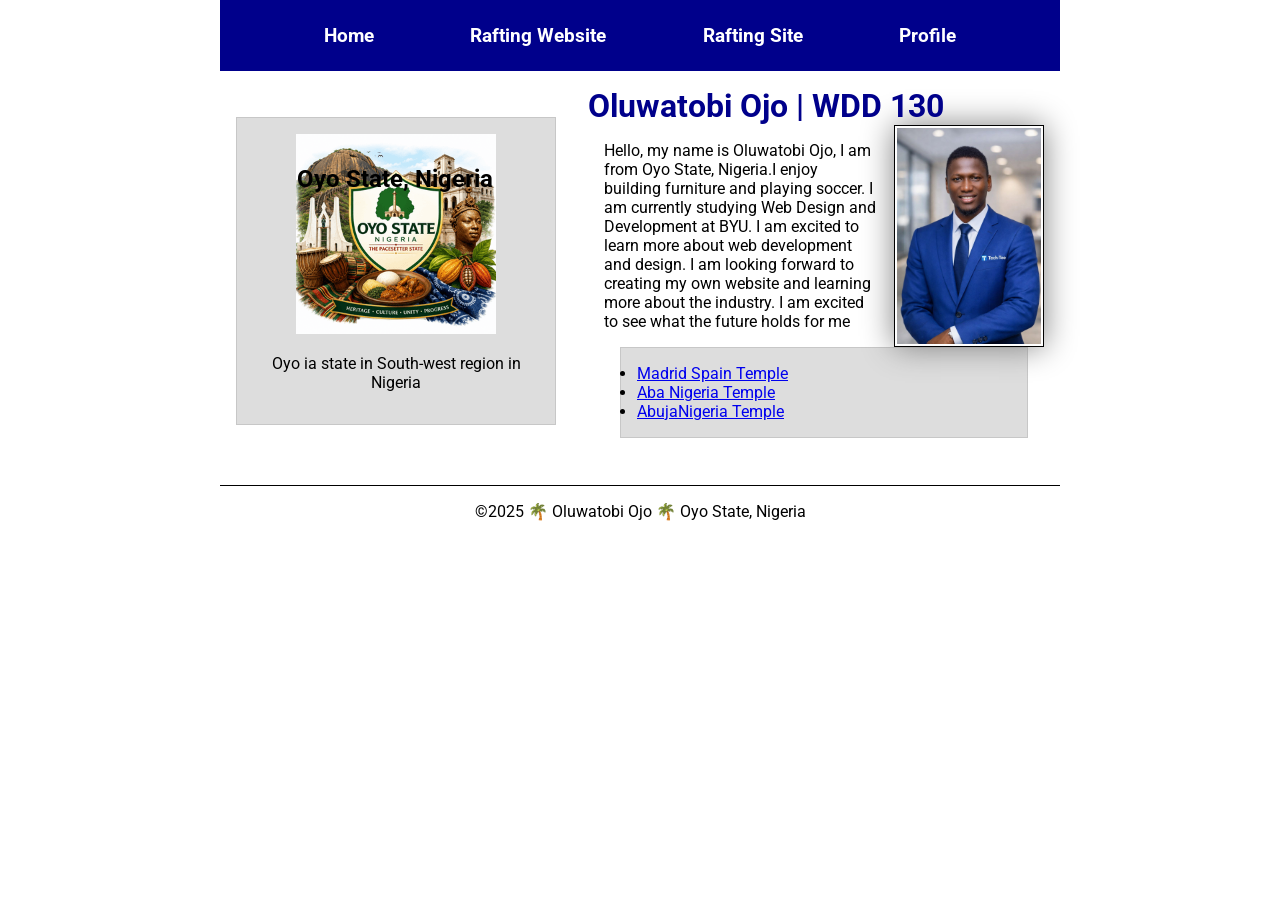
<file: index.html>
<!--26th May 2026-->
<!DOCTYPE html>
<html lang="en">

<head>
    <meta charset="UTF-8">
    <meta name="viewport" content="width=device-width, initial-scale=1.0">
    <title>Oluwatobi Ojo | WDD 130</title>
    <meta name="description"
      content="My personal website and assignment for WDD130 my name is Oluwatobi Ojo">
    <meta name="author" content="Oluwatobi Ojo">
    <link rel="stylesheet" href="styles/styles.css">
    <link rel="preconnect" href="https://fonts.googleapis.com">
    <link rel="preconnect" href="https://fonts.gstatic.com" crossorigin>
    <link
      href="https://fonts.googleapis.com/css2?family=Roboto:ital,wght@0,100..900;1,100..900&display=swap"
      rel="stylesheet">
</head>

<body>
    <header>
        <nav>
            <a href="#">Home</a>
            <a href="wwr/">Rafting Website</a>
            <a href="">Rafting Site</a>
            <a href="https://www.linkedin.com/in/ojo-oluwatobi-62264b321/">Profile</a>
        </nav>
    </header>
    <div class="grid">
        <main>
            <h1>Oluwatobi Ojo | WDD 130</h1>
            <img src="images/profile.jpg" alt="Hello, my name is Oluwatobi Ojo">
            <p>Hello, my name is Oluwatobi Ojo, I am from Oyo State, Nigeria.I enjoy building
                furniture
                and playing soccer. I am currently studying Web Design and Development at BYU. I am
                excited
                to learn more about web development and design. I am looking forward to creating my
                own
                website and learning more about the industry. I am excited to see what the future
                holds
                for me
            </p>
            <ul class="box indent">
                <li><a href="https://churchofjesuschristtemples.org/madrid-spain-temple/"
                      target="_blank">Madrid
                        Spain Temple</a></li>
                <li><a href="https://churchofjesuschristtemples.org/aba-nigeria-temple/"
                      target="_blank">Aba
                        Nigeria Temple</a></li>
                <li><a href="https://churchofjesuschristtemples.org/abuja-nigeria-temple/"
                      target="_blank">AbujaNigeria Temple</a></li>
            </ul>
        </main>
        <aside class="box">
            <h2>Oyo State, Nigeria</h2>
            <img src="images/oyo.png" alt="Oyo State landscape">
            <p>Oyo ia state in South-west region in Nigeria</p>
        </aside>
    </div>
    <footer>
        <p>&copy;2025 🌴 Oluwatobi Ojo 🌴 Oyo State, Nigeria</p>
    </footer>
</body>

</html>
</file>
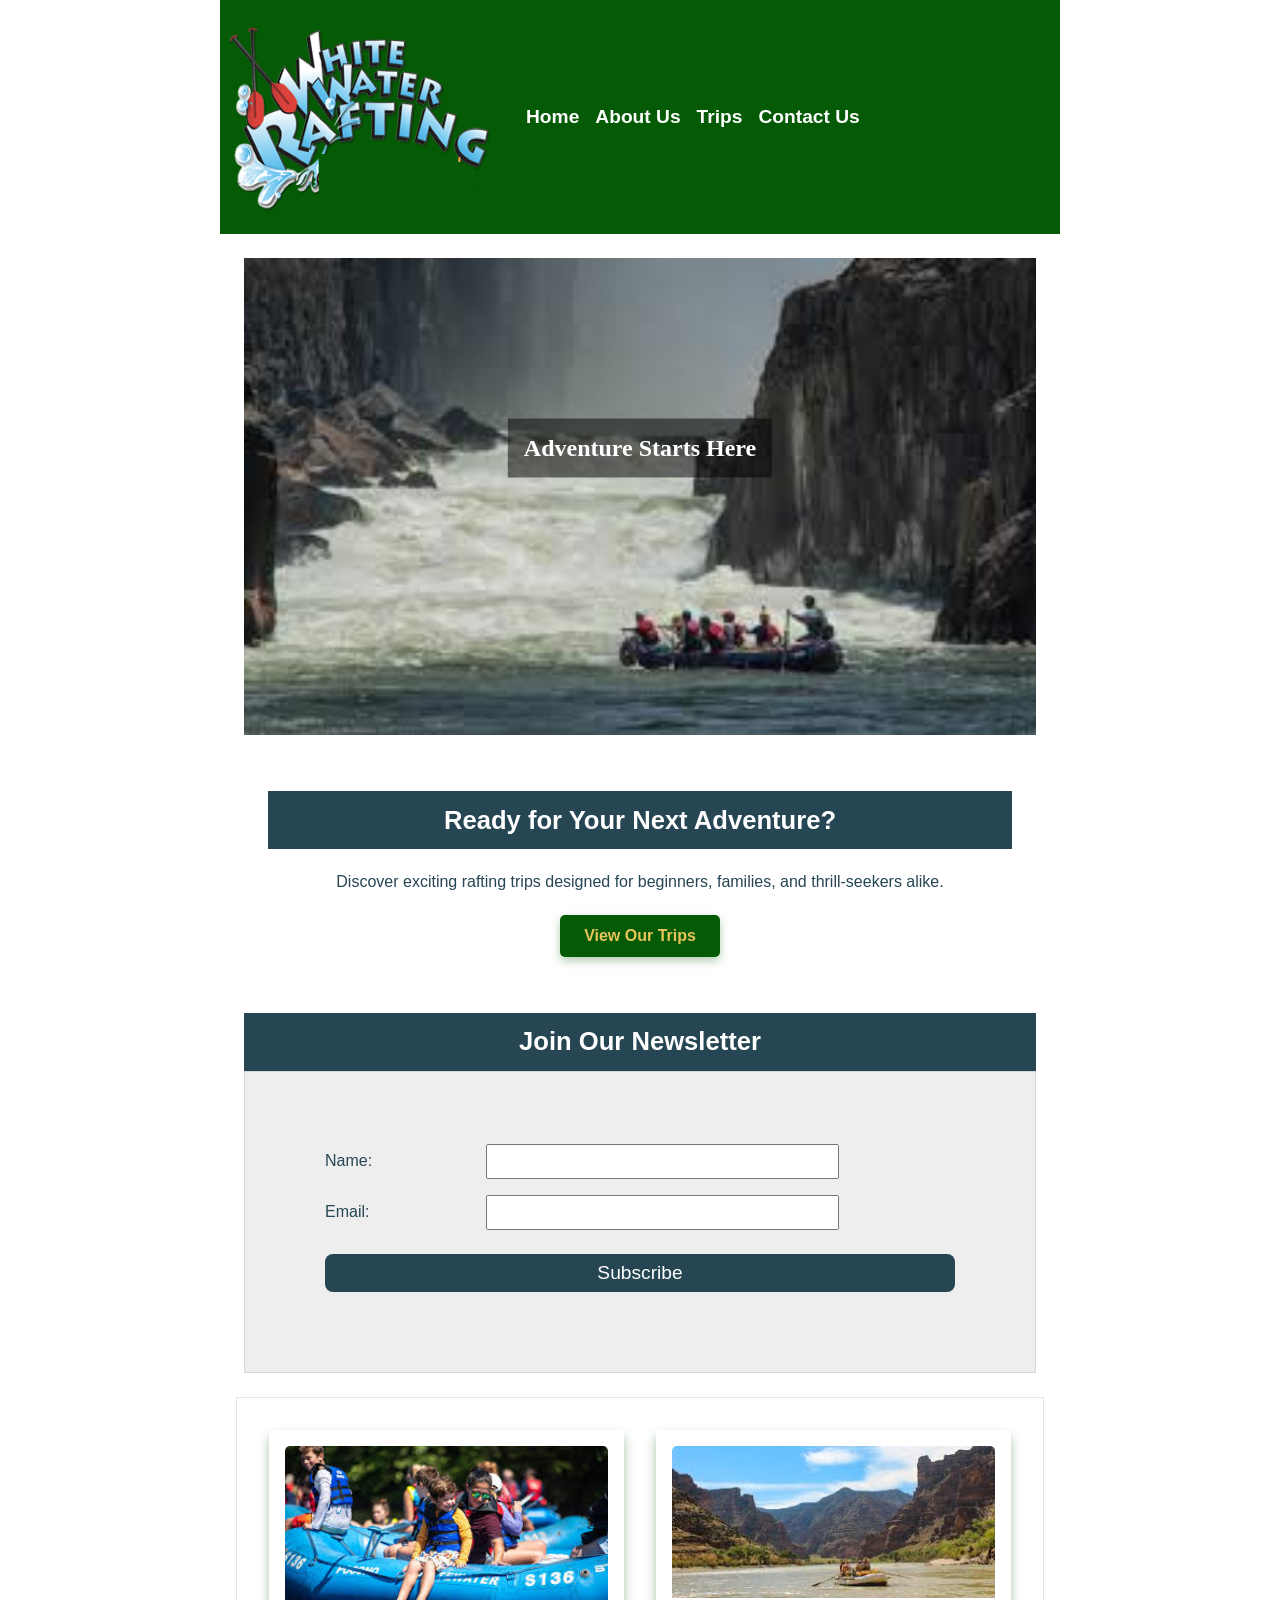
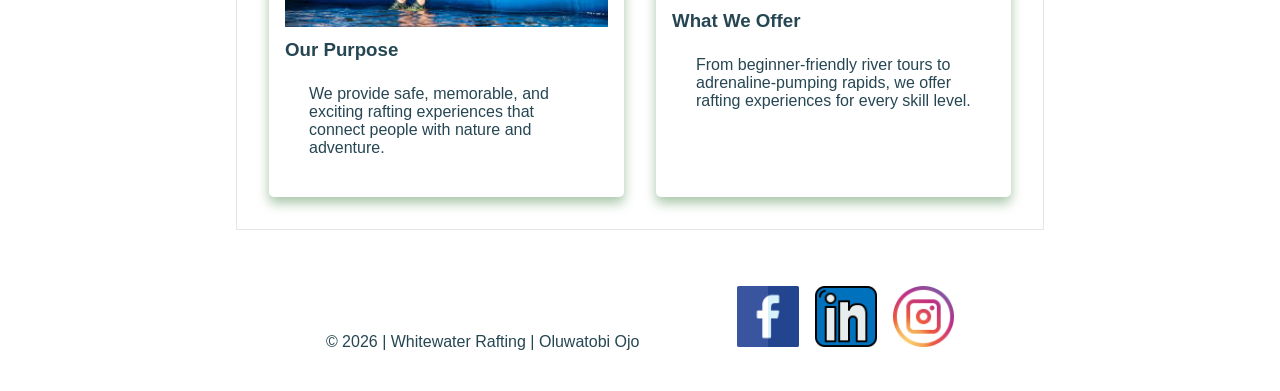
<file: wwr/index.html>
<!DOCTYPE html>
<html lang="en">

<head>
    <meta charset="UTF-8">
    <meta name="viewport" content="width=device-width, initial-scale=1.0">
    <title>>About Us | Whitewater Rafting Company</title>
    <meta name="description"
      content="Experience thrilling whitewater rafting adventures with expert guides and scenic river tours.">
    <meta name="author" content="Oluwatobi Ojo">
    <link rel="stylesheet" href="styles/rafting.css">
</head>

<body>
    <header>
        <img src="images/logo1.png" alt="Logo image">
        <nav>
            <ul>
                <li><a href="index.html">Home</a></li>
                <li><a href="about.html">About Us</a></li>
                <li><a href="trips.html">Trips</a></li>
                <li><a href="contact.html">Contact Us</a></li>
            </ul>
        </nav>
    </header>
    <main>

        <!-- Hero Section -->
        <section class="hero-home">
            <img src="images/home-hero.jpg" alt="White Water Rafting Adventure">
            <h1>Adventure Starts Here</h1>
        </section>

        <!-- Call to Action -->
        <section class="cta">
            <h2>Ready for Your Next Adventure?</h2>
            <p> Discover exciting rafting trips designed for beginners, families, and thrill-seekers
                alike. </p>
            <a href="trips.html" class="button">View Our Trips</a>
        </section>

        <!-- Newsletter Form -->
        <section class="newsletter">
            <h2>Join Our Newsletter</h2>
            <form class="home-form" action="submit">
                <div class="form-item1 column2">
                    <label for="name">Name:</label>
                    <input type="text" id="name" name="name" required>
                </div>
                <div class="form-item1 column2">
                    <label for="email">Email:</label>
                    <input type="email" id="email" name="email" required>
                </div>

                <button class="button1" type="submit">Subscribe</button>
            </form>
        </section>

        <!-- Grid Content Section -->
        <section class="grid-content">
            <div class="grid-item">
                <img src="images/family1.jpg" alt="Family rafting adventure">
                <h3>Our Purpose</h3>
                <p> We provide safe, memorable, and exciting rafting experiences that connect people
                    with nature and adventure. </p>
            </div>
            <div class="grid-item">
                <img src="images/river.jpg" alt="Rafting on scenic river">
                <h3>What We Offer</h3>
                <p> From beginner-friendly river tours to adrenaline-pumping rapids, we offer
                    rafting experiences for every skill level. </p>
            </div>
        </section>
    </main>
    <footer>
        <p>&copy; 2026 | Whitewater Rafting | Oluwatobi Ojo</p>
        <nav class="socialmedia">
            <a href="https://facebook.com">
                <img src="images/facebook.png" alt="Facebook Icon">
            </a>
            <a href="https://linkedin.com">
                <img src="images/linkedin.png" alt="linkedin Icon">
            </a>
            <a href="https://instagram.com">
                <img src="images/instagram.png" alt="instagram Icon">
            </a>
        </nav>
    </footer>
</body>

</html>
</file>
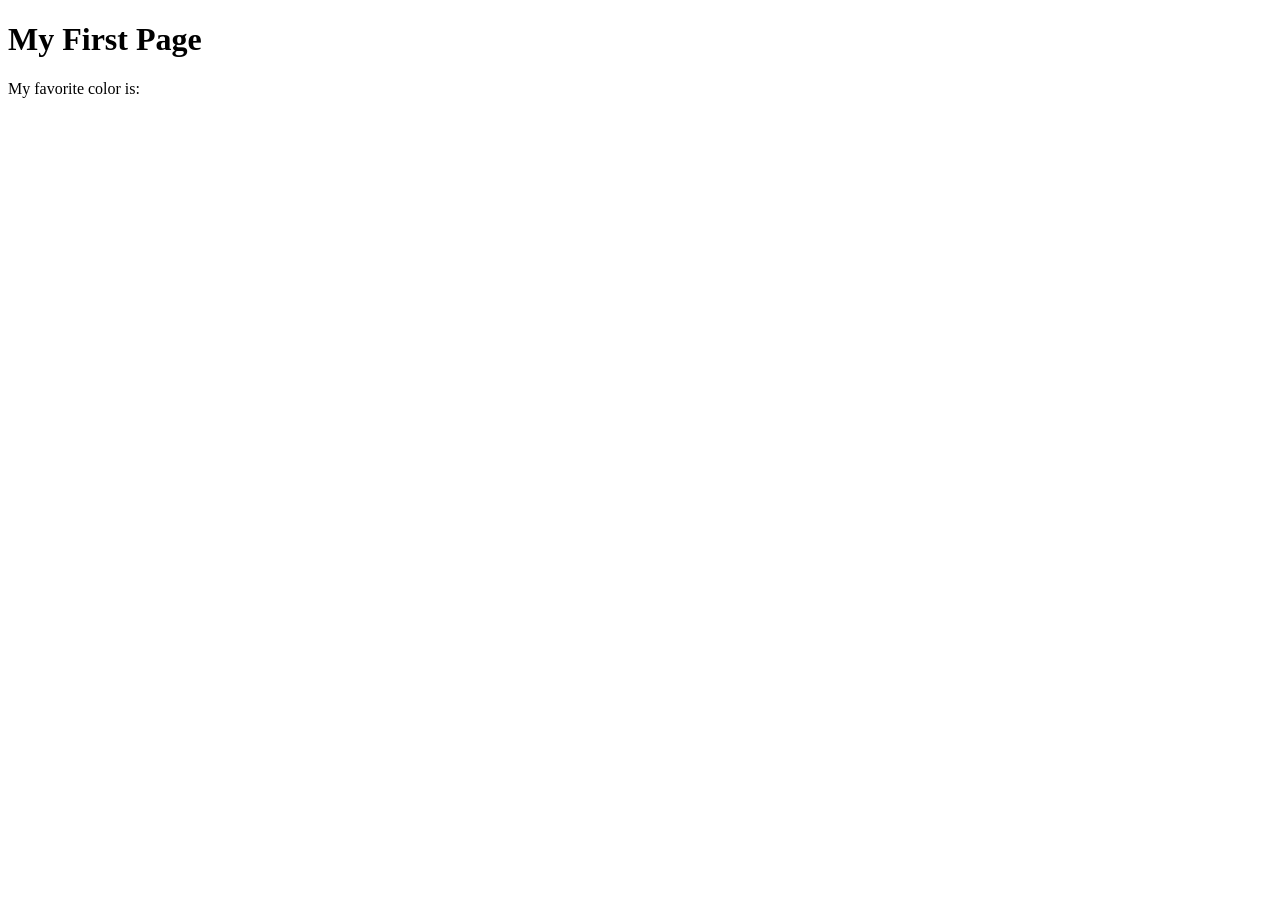
<file: week01/first-page.html>
<!DOCTYPE html>
<html lang="en">
<head>
    <meta charset="UTF-8">
    <meta name="viewport" content="width=device-width, initial-scale=1.0">
    <title>My First Page</title>
</head>
<body>
    <h1>My First Page</h1>
    <p>My favorite color is: </p>
</body>
</html>
</file>
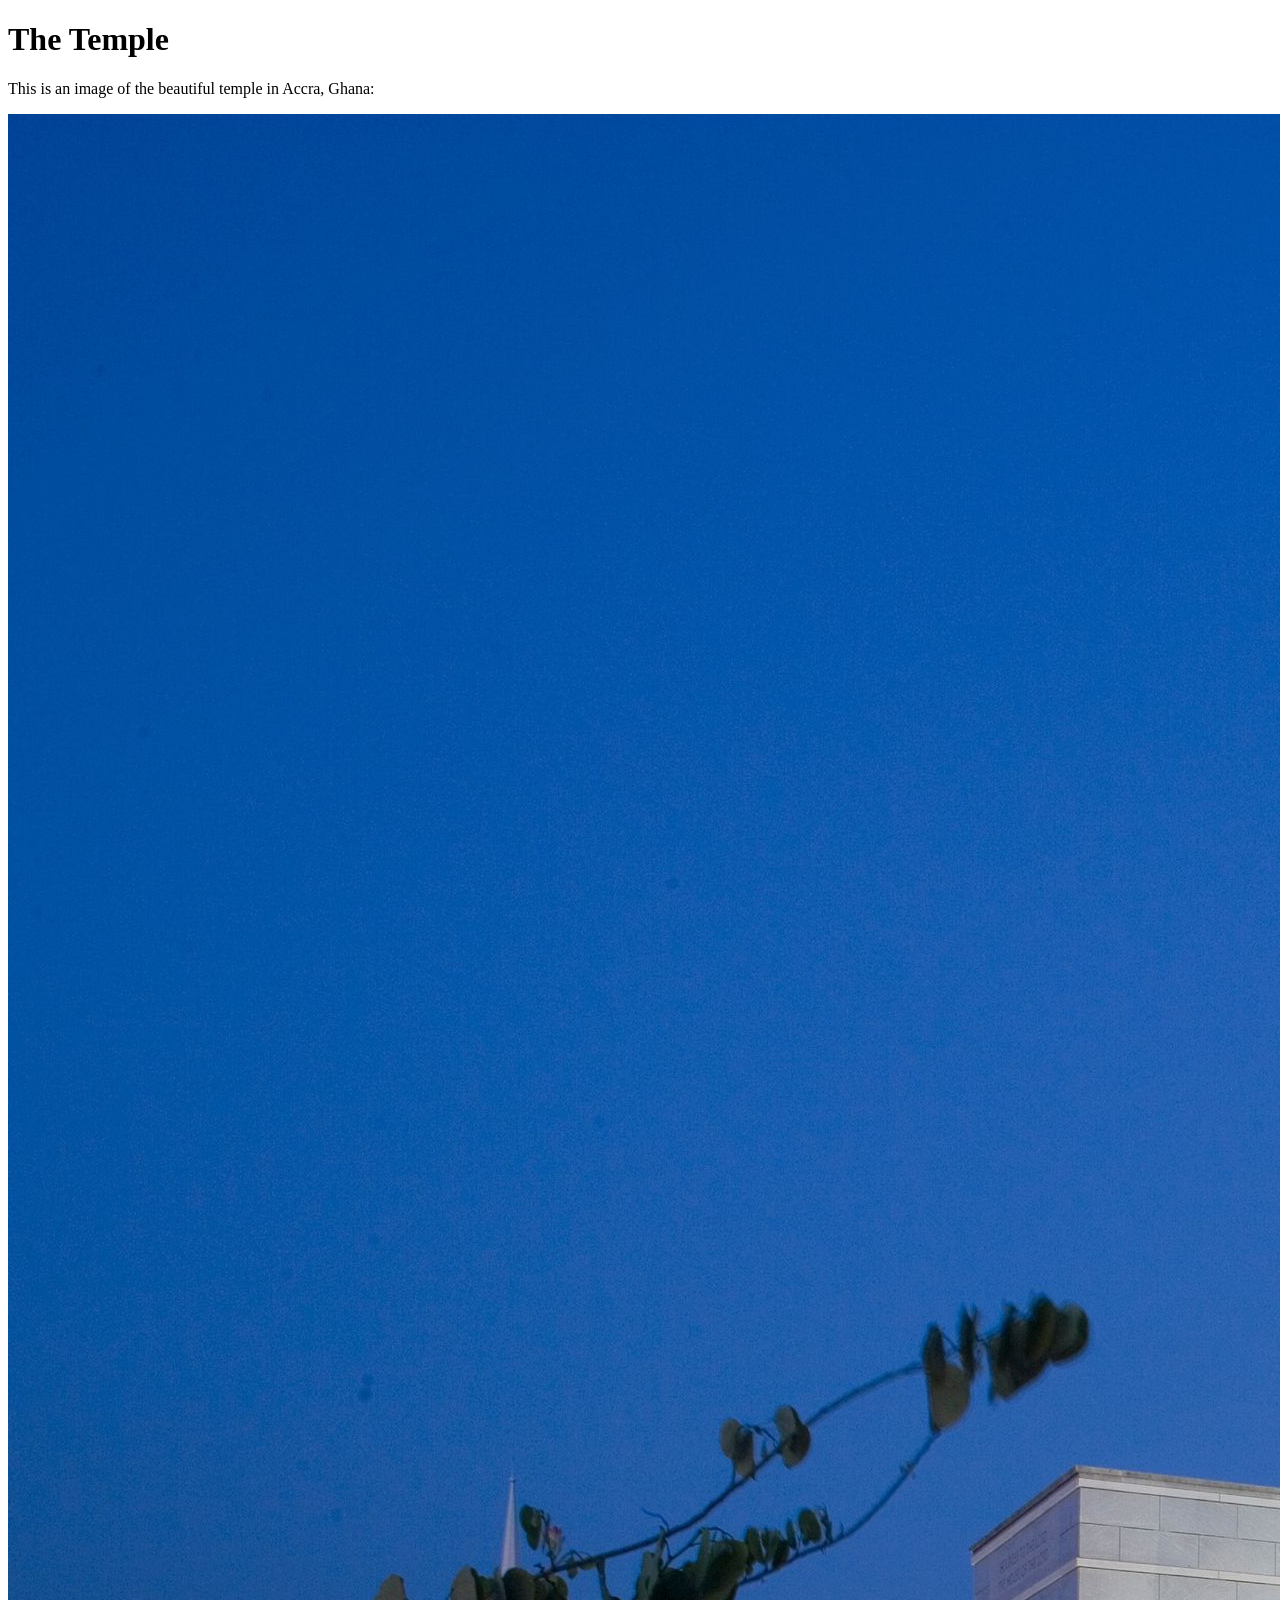
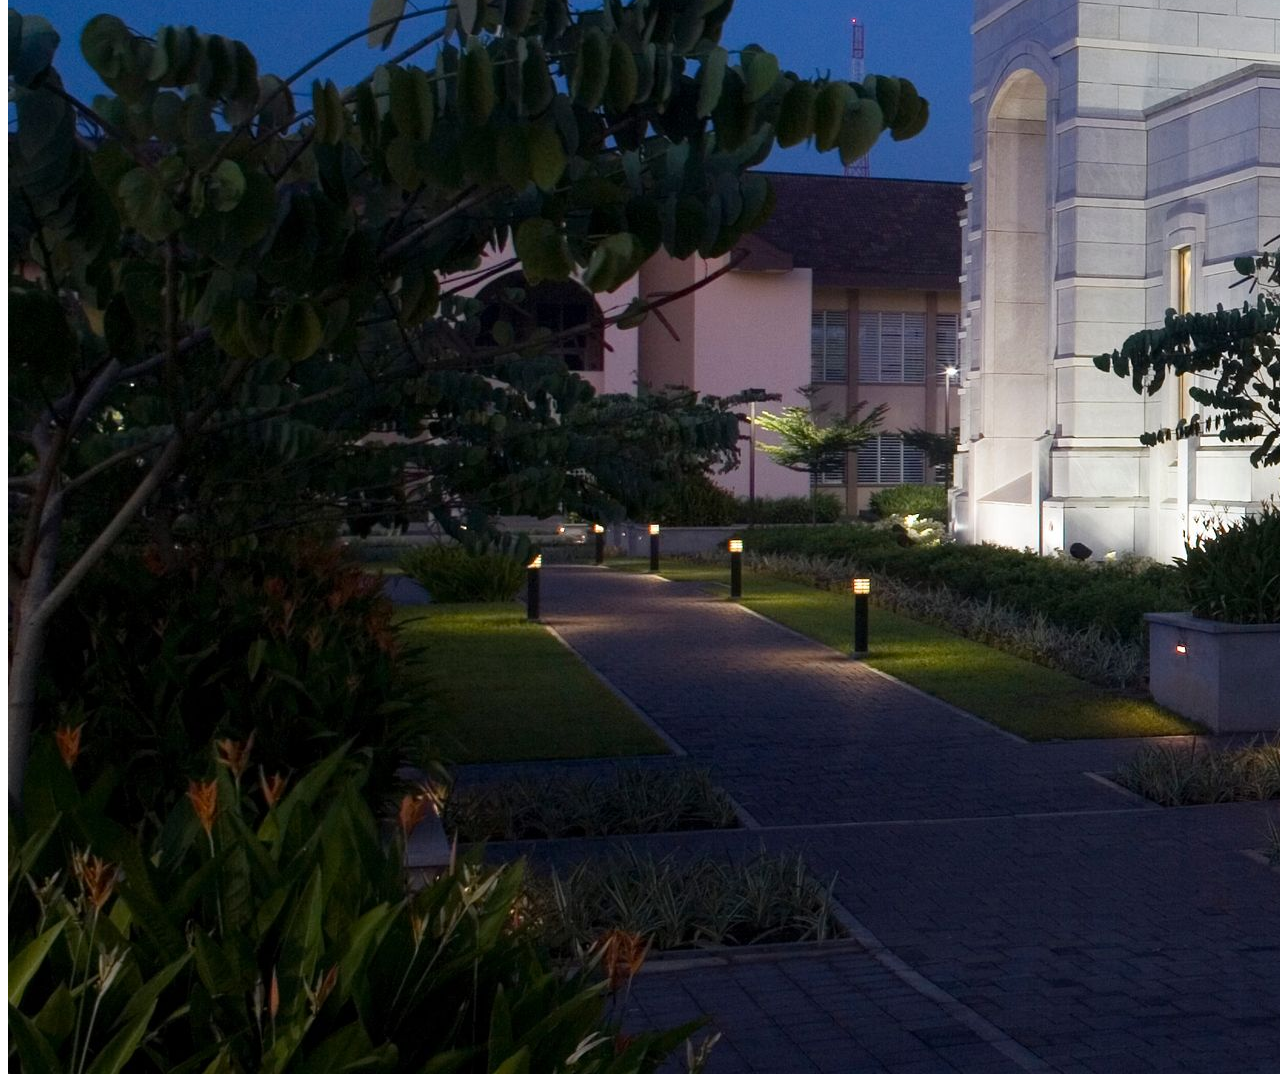
<file: week01/images.html>
<!DOCTYPE html>
<html lang="en">
<head>
    <meta charset="UTF-8">
    <meta name="viewport" content="width=device-width, initial-scale=1.0">
    <title>Temple Image</title>
</head>
<body>
    <h1>The Temple</h1>
    <p>This is an image of the beautiful temple in Accra, Ghana:</p>
    <img src="images/temple-large.jpeg" alt="The Accra Ghana Temple">
    
</body>
</html>
</file>
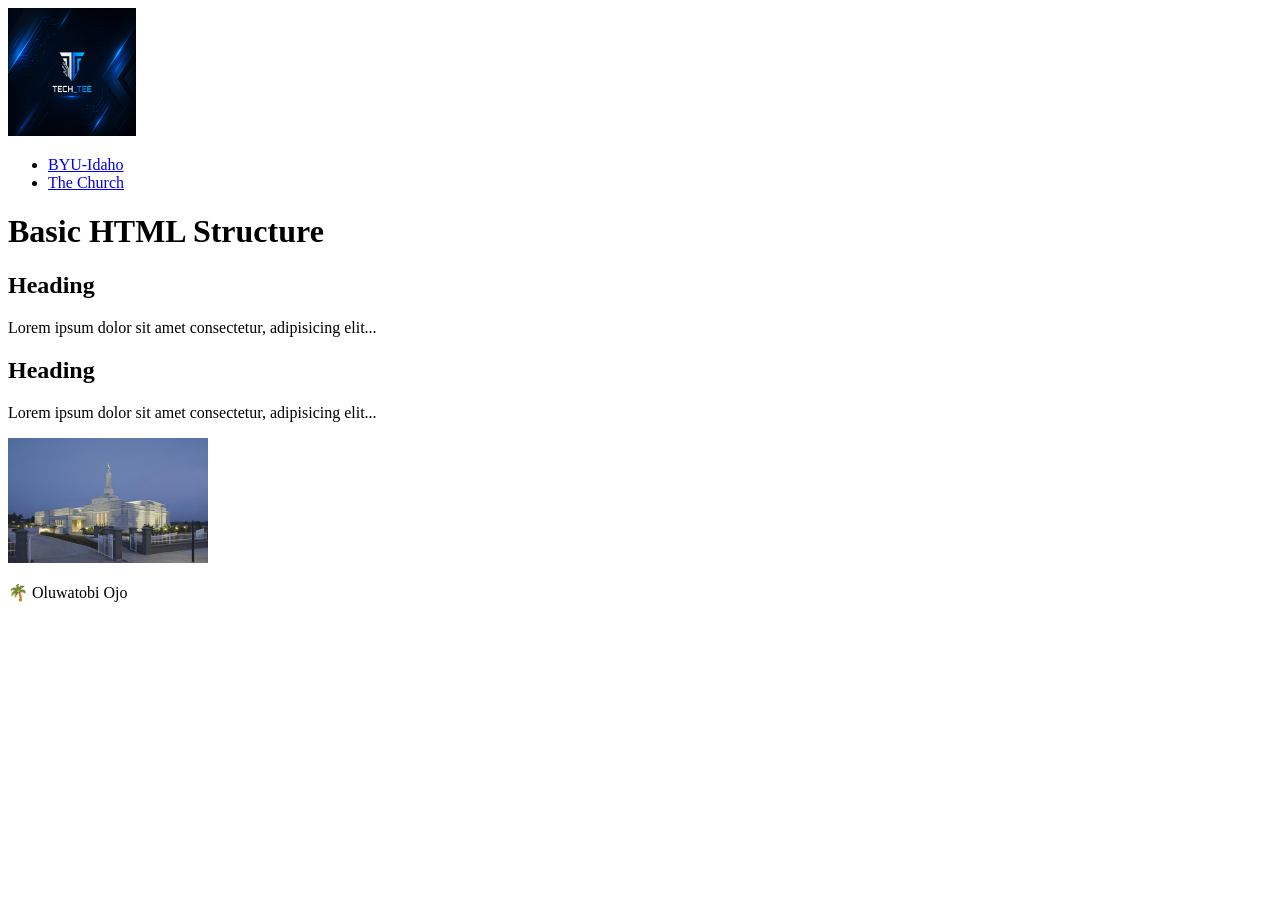
<file: week02/basic-layout.html>
<!DOCTYPE html>
<html lang="en">

<head>
    <meta charset="UTF-8">
    <meta name="viewport" content="width=device-width, initial-scale=1.0">
    <title>Basic HTML Structure</title>
    <meta name="description" content="A basic HTML structure example using semantic HTML elements">
    <meta name="description" content="Oluwatobi Ojo">
</head>

<body>
    <header>
        <img src="images/banner.png" alt="basic-logo" width="128" height="128">
        <nav>
            <ul>
                <li><a href="https://byui.edu">BYU-Idaho</a></li>
                <li><a href="https://churchofjesuschrist.org">The Church</a></li>
            </ul>
        </nav>
    </header>
    <main>
        <h1>Basic HTML Structure</h1>
        <section>
            <h2>Heading</h2>
            <p>Lorem ipsum dolor sit amet consectetur, adipisicing elit...</p>
        </section>
        <section>
            <h2>Heading</h2>
            <p>Lorem ipsum dolor sit amet consectetur, adipisicing elit...</p>
        </section>
        <aside>
            <img src="images/church.jpg" alt="" width="200">
        </aside>
    </main>
    <footer>
        <p>🌴 Oluwatobi Ojo</p>
    </footer>
</body>

</html>
</file>
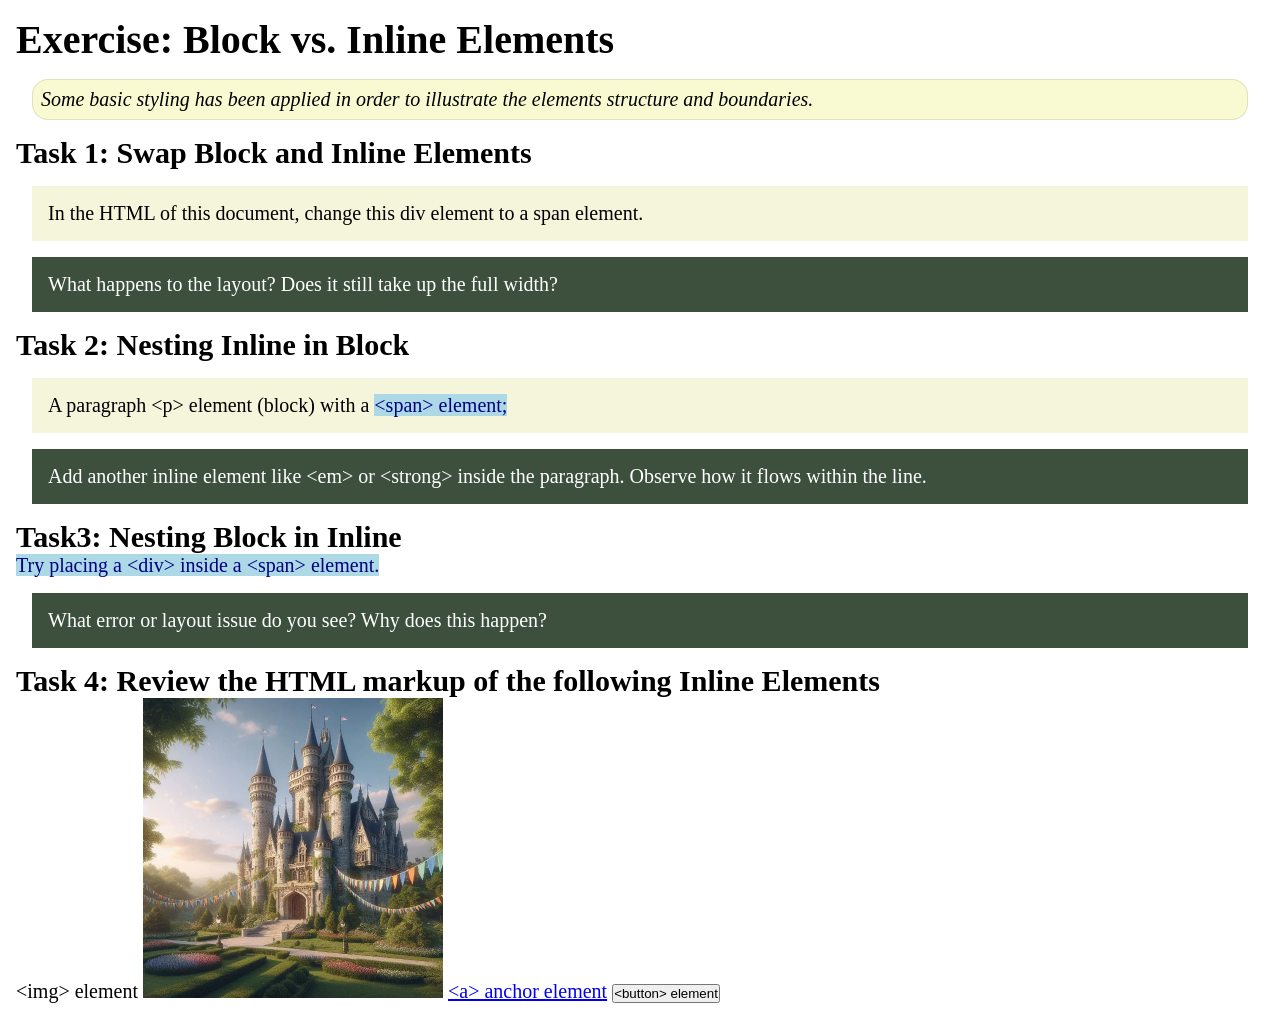
<file: week02/block-vs-inline.html>
<!DOCTYPE html>
<html lang="en">

<head>
    <meta charset="UTF-8">
    <meta name="viewport" content="width=device-width, initial-scale=1.0">
    <title>Exercise: Block vs. Inline Elements</title>
    <link rel="stylesheet" href="styles/block-vs-inline.css">
</head>

<body>
    <main>
        <h1>Exercise: Block vs. Inline Elements</h1>
        <p class="note">Some basic styling has been applied in order to illustrate the elements structure and
            boundaries.</p>

        <h2>Task 1: Swap Block and Inline Elements</h2>
        <div>In the HTML of this document, change this div element to a span element.</div>

        <p class="question">What happens to the layout? Does it still take up the full width?</p>

        <h2>Task 2: Nesting Inline in Block</h2>
        <p>A paragraph &lt;p&gt; element (block) with a <span>&lt;span&gt; element;</span></p>
        <p class="question">Add another inline element like &lt;em&gt; or &lt;strong&gt; inside the paragraph. Observe
            how it flows within the line.</p>

        <h2>Task3: Nesting Block in Inline</h2>
        <span>Try placing a &lt;div&gt; inside a &lt;span&gt; element.</span>
            <p class="question">What error or layout issue do you see? Why does this happen?</p>


            <h2>Task 4: Review the HTML markup of the following Inline Elements</h2>
        &lt;img&gt; element
        <img src="images/castle.webp" alt="placeholder image (images are inline)" width="300" height="300">
        <a href="https://churchofjesuschrist.org">&lt;a&gt; anchor element</a>
        <button type="button">&lt;button&gt; element</button>
    </main>
</body>

</html>
</file>
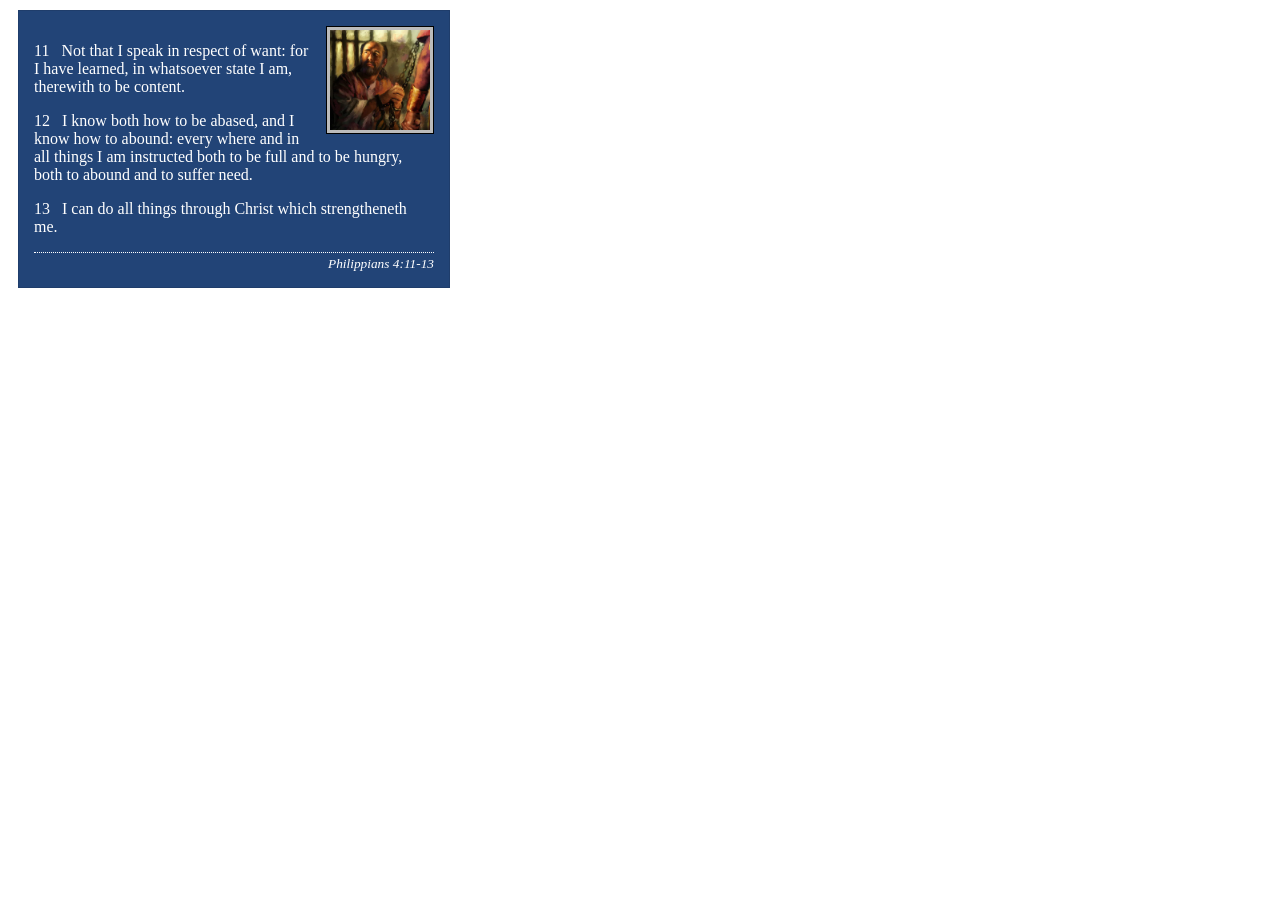
<file: week02/box-model-solution.html>
<!DOCTYPE html>
<html lang="en">
<head>
    <meta charset="UTF-8">
    <meta name="viewport" content="width=device-width, initial-scale=1.0">
    <title>Box Model Activity</title>
    <link rel="stylesheet" href="styles/box-model-solution.css">
</head>
<body>
    <main>
        <div class="callout">
            <img src="images/apostle-paul-imprisoned.webp" alt="Paul the Apostle - Imprisoned in Rome" width="200" height="200">
            <blockquote>
                <p>11 &nbsp; Not that I speak in respect of want: for I have learned, in whatsoever state I am, therewith to be content.</p>
                <p>12 &nbsp; I know both how to be abased, and I know how to abound: every where and in all things I am instructed both to be full and to be hungry, both to abound and to suffer need.</p>
                <p>13 &nbsp; I can do all things through Christ which strengtheneth me.</p>
            </blockquote>
            <cite>Philippians 4:11-13</cite>
        </div>
    </main>
</body>
</html>
</file>
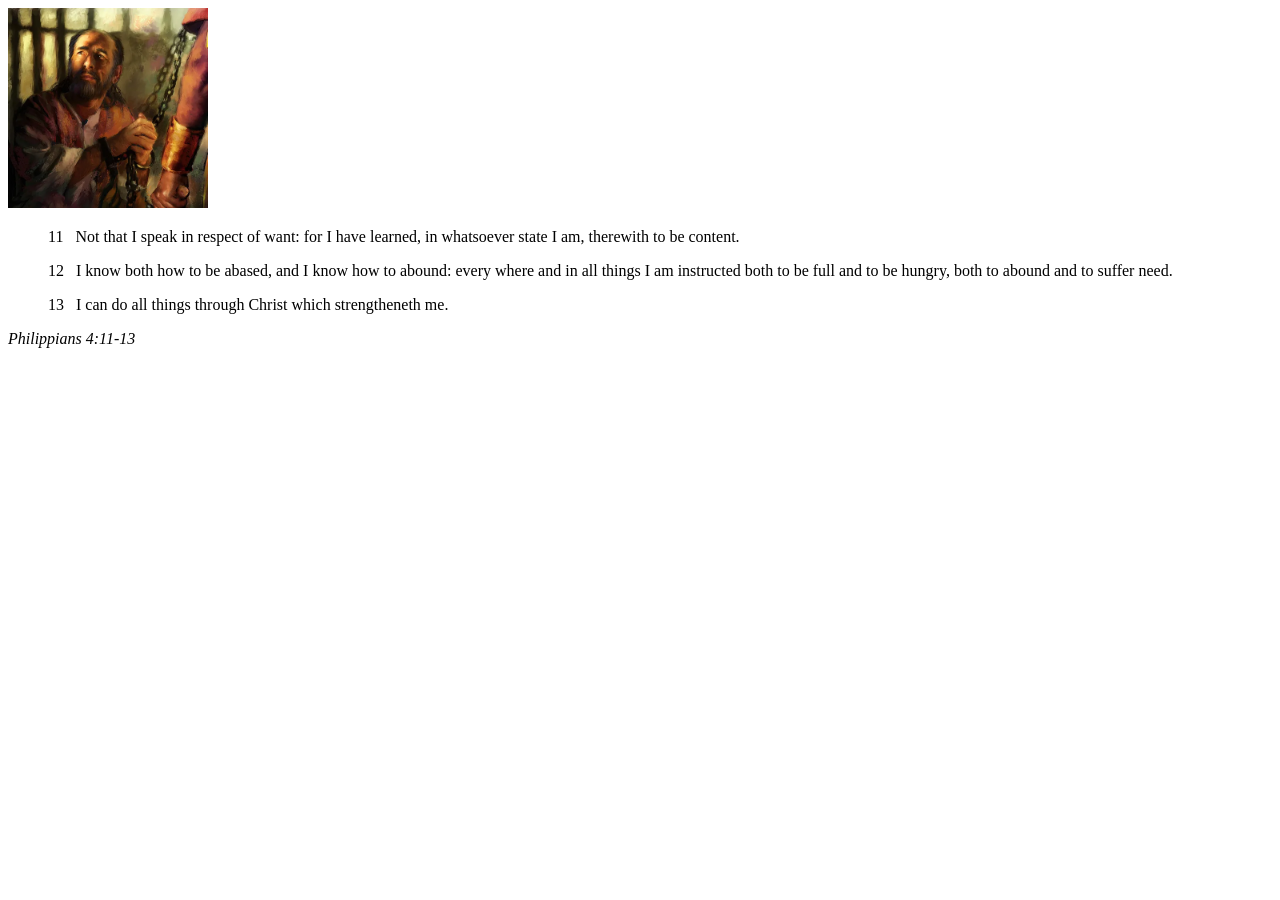
<file: week02/box-model.html>
<!DOCTYPE html>
<html lang="en">
<head>
    <meta charset="UTF-8">
    <meta name="viewport" content="width=device-width, initial-scale=1.0">
    <title>Box Model Activity</title>
</head>
<body>
    <main>
        <div class="callout">
            <img src="images/apostle-paul-imprisoned.webp" alt="Paul the Apostle - Imprisoned in Rome" width="200" height="200">
            <blockquote>
                <p>11 &nbsp; Not that I speak in respect of want: for I have learned, in whatsoever state I am, therewith to be content.</p>
                <p>12 &nbsp; I know both how to be abased, and I know how to abound: every where and in all things I am instructed both to be full and to be hungry, both to abound and to suffer need.</p>
                <p>13 &nbsp; I can do all things through Christ which strengtheneth me.</p>
            </blockquote>
            <cite>Philippians 4:11-13</cite>
        </div>
    </main>
</body>
</html>
</file>
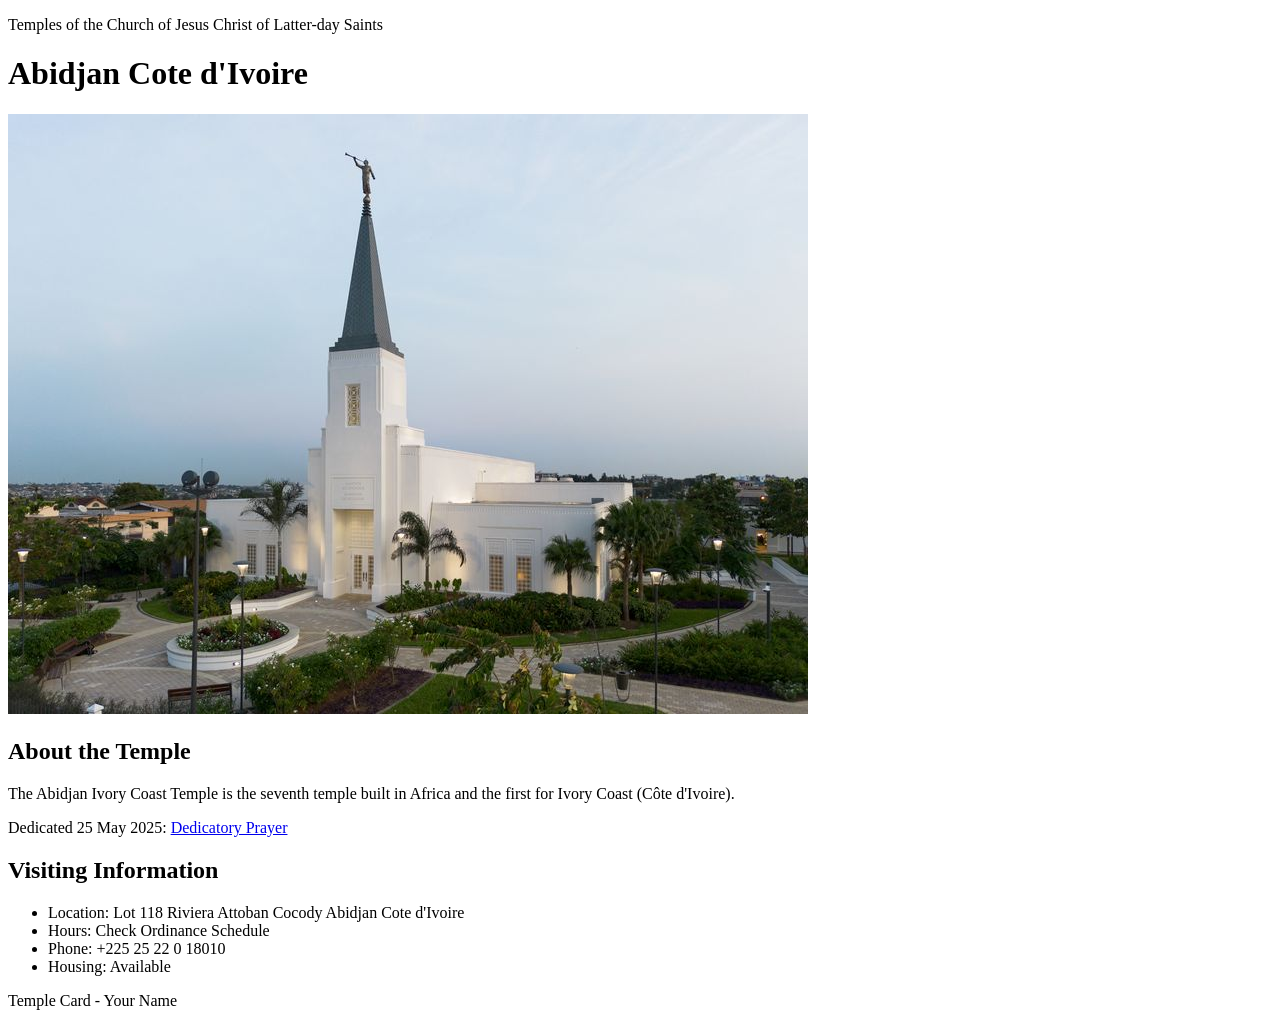
<file: week02/temple.html>
<!DOCTYPE html>
<html lang="en">

<head>
    <meta charset="UTF-8">
    <meta name="viewport" content="width=device-width, initial-scale=1.0">
    <title>Temple Card - Abidjan Cote d'Ivoire</title>
</head>

<body>
    <header>
        <p>Temples of the Church of Jesus Christ of Latter-day Saints</p>
    </header>
    <main>
        <h1>Abidjan Cote d'Ivoire</h1>
        <picture>
            <img src="images/abidjan-ivory-coast.jpeg" alt="Abidjan Cote d'Ivoire Temple">
        </picture>
        <section>
            <h2>About the Temple</h2>
            <p>The Abidjan Ivory Coast Temple is the seventh temple built in Africa and the first for Ivory Coast (Côte
                d'Ivoire).</p>
            <p>Dedicated 25 May 2025: <a
                    href="https://www.churchofjesuschrist.org/temples/dedicatory-prayer/abidjan-ivory-coast-temple/2025-05-25?lang=eng"
                    target="_blank" rel="noopener noreferrer">Dedicatory Prayer</a></p>
        </section>
        <section>
            <h2>Visiting Information</h2>
            <ul>
                <li>Location: Lot 118 Riviera Attoban Cocody Abidjan Cote d'Ivoire</li>
                <li>Hours: Check Ordinance Schedule</li>
                <li>Phone: +225 25 22 0 18010</li>
                <li>Housing: Available</li>
            </ul>
        </section>
    </main>
    <footer>
        <p>Temple Card - Your Name</p>
    </footer>
</body>

</html>
</file>
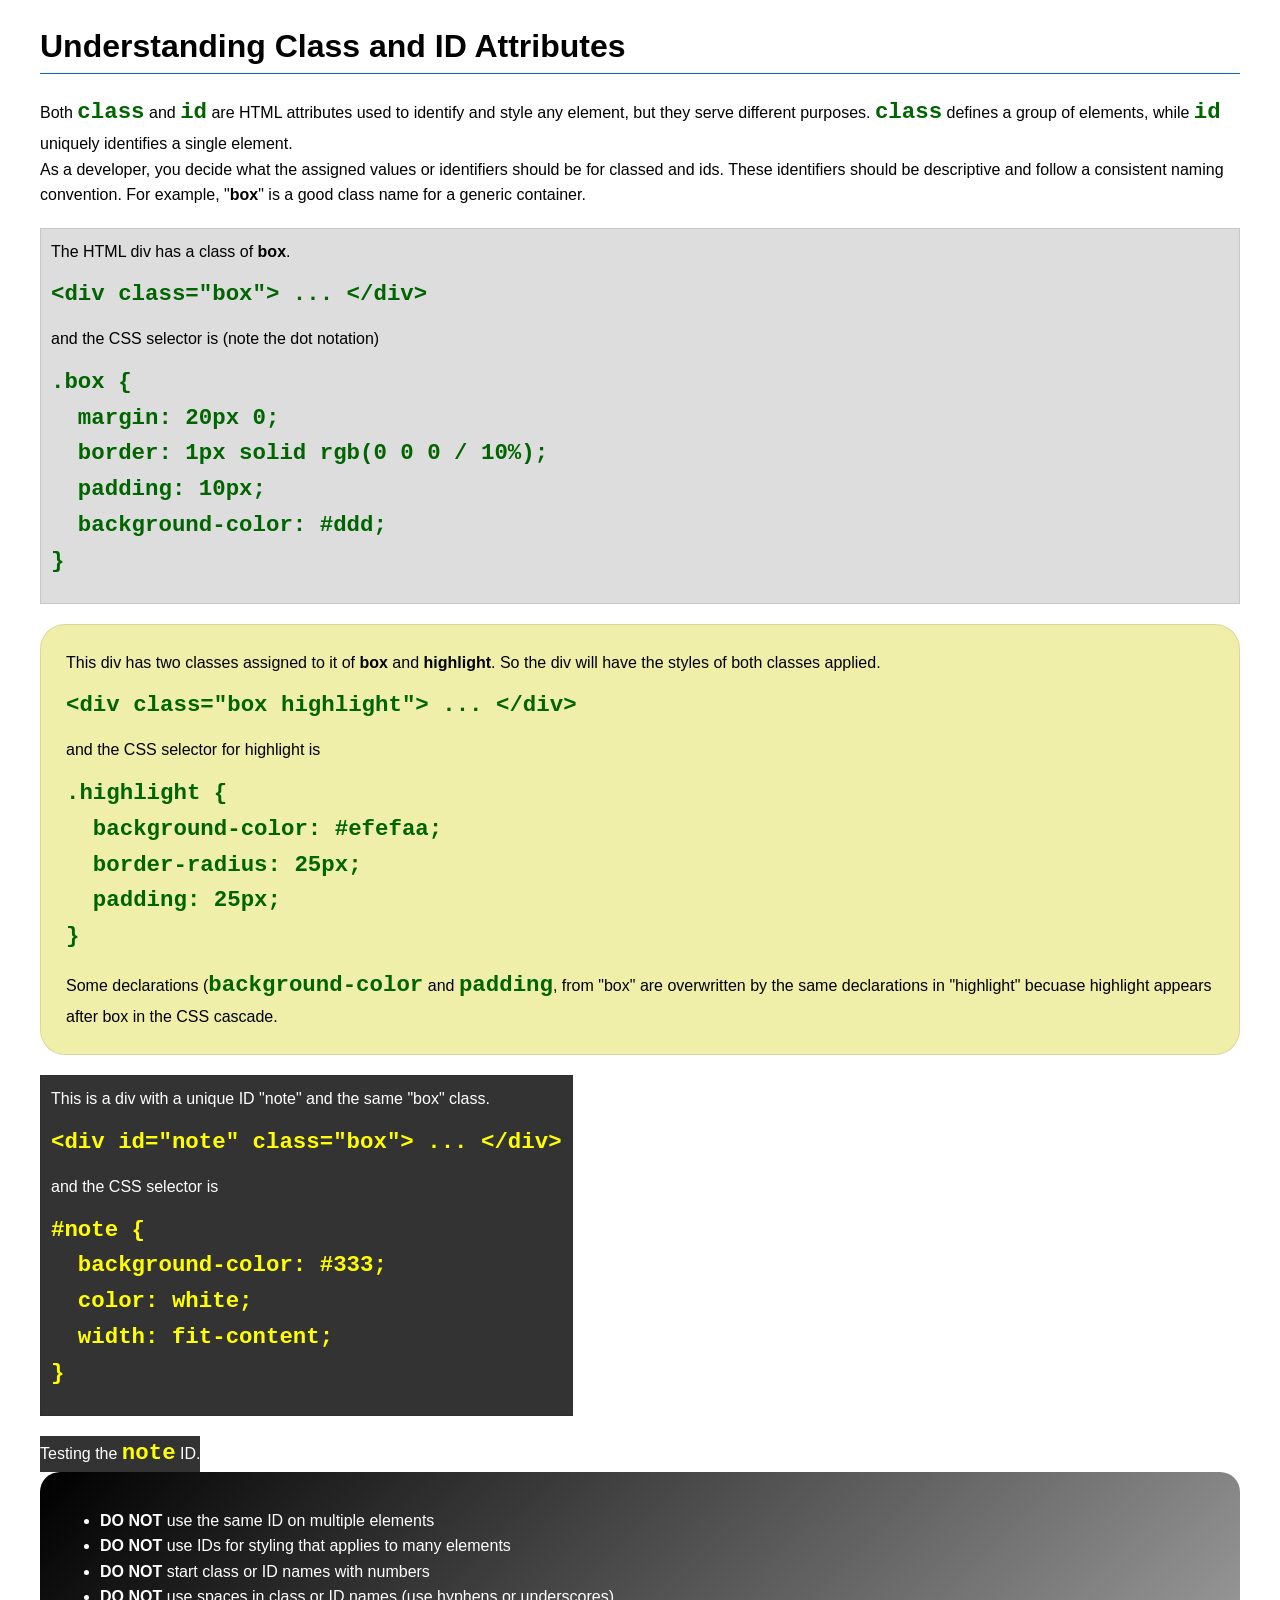
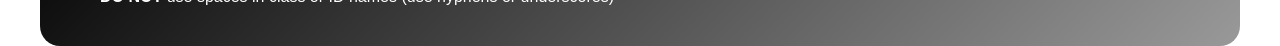
<file: week03/class-and-id.html>
<!DOCTYPE html>
<html lang="en">

<head>
    <meta charset="UTF-8">
    <meta name="viewport" content="width=device-width, initial-scale=1.0">
    <title>Class vs ID Attributes</title>
    <link rel="stylesheet" href="styles/class-and-id.css">
</head>

<body>
    <h1>Understanding Class and ID Attributes</h1>
    <p>Both <code>class</code> and <code>id</code> are HTML attributes used to identify and style
        any element, but they
        serve different purposes. <code>class</code> defines a group of elements, while
        <code>id</code> uniquely
        identifies a single element.
    </p>
    <p>As a developer, you decide what the assigned values or identifiers should be for classed and
        ids. These
        identifiers should be
        descriptive and follow a consistent naming convention. For example, "<strong>box</strong>"
        is a good class name
        for a generic container.</p>
    <div class="box">
        <p>The HTML div has a class of <strong>box</strong>.</p>
        <pre><code class="html">&lt;div class="box"&gt; ... &lt;/div&gt;</code></pre>
        and the CSS selector is (note the dot notation)
        <pre><code class="css">.box {
  margin: 20px 0;
  border: 1px solid rgb(0 0 0 / 10%);
  padding: 10px;
  background-color: #ddd; 
}</code></pre>
    </div>

    <div class="box highlight">
        <p>This div has two classes assigned to it of <strong>box</strong> and
            <strong>highlight</strong>. So the div
            will have the styles of both classes applied.
        </p>
        <pre><code class="html">&lt;div class="box highlight"&gt; ... &lt;/div&gt;</code></pre>
        and the CSS selector for highlight is
        <pre><code class="css">.highlight {
  background-color: #efefaa;
  border-radius: 25px;
  padding: 25px;
}</code></pre>
        <p>Some declarations (<code>background-color</code> and <code>padding</code>, from "box" are
            overwritten by the same declarations in "highlight" becuase highlight appears after box
            in the CSS cascade.</p>
    </div>

    <div id="note" class="box">
        <p>This is a div with a unique ID "note" and the same "box" class.</p>
        <pre><code class="html">&lt;div id="note" class="box"&gt; ... &lt;/div&gt;</code></pre>
        and the CSS selector is
        <pre><code class="css">#note {
  background-color: #333;
  color: white;
  width: fit-content;
}</code></pre>
    </div>

    <div id="note">
        <p>Testing the <code>note</code> ID.</p>
    </div>

    <section id="best-practice">
        <ul>
            <li><strong>DO NOT</strong> use the same ID on multiple elements</li>
            <li><strong>DO NOT</strong> use IDs for styling that applies to many elements</li>
            <li><strong>DO NOT</strong> start class or ID names with numbers</li>
            <li><strong>DO NOT</strong> use spaces in class or ID names (use hyphens or underscores)
            </li>
        </ul>
    </section>

</body>

</html>
</file>
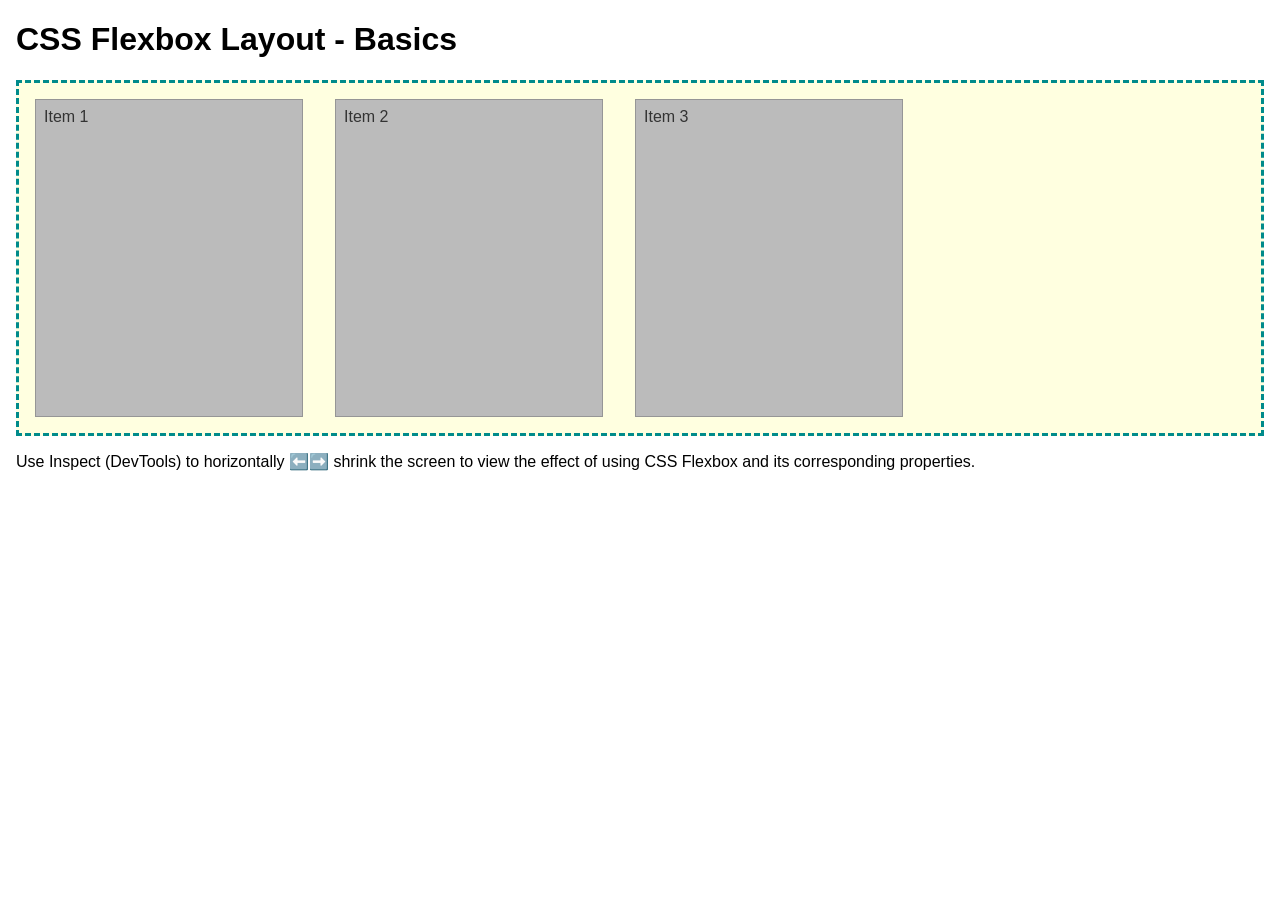
<file: week04/flexbox-layout.html>
<!DOCTYPE html>
<html lang="en">
<head>
    <meta charset="UTF-8">
    <meta name="viewport" content="width=device-width, initial-scale=1.0">
    <title>CSS Flexbox Layout - Basics</title>
    <link rel="stylesheet" href="styles/flexbox.css">
</head>
<body>
    <main>
        <h1>CSS Flexbox Layout - Basics</h1>
        <div class="flex-container">
            <div class="flex-item item1">Item 1</div>
            <div class="flex-item item2">Item 2</div>
            <div class="flex-item item3">Item 3</div>
        </div>
        <p>Use Inspect (DevTools) to horizontally ⬅️➡️ shrink the screen to view the effect of using CSS Flexbox and its corresponding properties.</p>
    </main>
</body>
</html>
</file>
<file: styles/styles.css>
* {
    margin: 0;
    padding: 0;
    box-sizing: border-box;
}

body {
    font-size: 16px;
    font-family: 'Roboto', Arial, sans-serif;
}

header,
.grid,
footer {
    max-width: 840px;
    margin: 0 auto;
}

.grid {
    display: grid;
    align-items: center;
}

main {
    grid-column: 2/3;
    margin: 1rem;
}

nav {
    background-color: darkblue;
    padding: 1rem;
    display: flex;
    justify-content: space-evenly;
}

nav a {
    color: #fff;
    display: block;
    padding: 0.5rem;
    text-decoration: none;
    font-size: 1.2rem;
    font-weight: 700;
}

h1 {
    color: darkblue;
    border-bottom: 1rem;
}

nav main {
    max-width: 640px;
}

p {
    padding: 0;
}

main img {
    float: right;
    margin: 0 0 1rem 1rem;
    width: 150px;
    height: auto;
    border: 1px solid black;
    padding: 2px;
    box-shadow: 0 0 30px gray;
}

p {
    margin: 1rem;
}

aside {
    position: relative;
    width: 20em;
    text-align: center;
    grid-column: 1/2;
    grid-row: 1/2;
}

aside h2 {
    top: 47px;
    left: 60px;
    position: absolute;
}

aside img {
    width: 200px;
    height: auto;
}

footer {
    margin-top: 15px;
    border-top: 1px solid #000;
    text-align: center;
}

/*Class Selectors*/
.box {
    margin: 1rem;
    border: 1px solid rgb(0 0 0 /10%);
    padding: 1rem;
    background-color: #ddd;
    color: #000;
}

.indent {
    margin-left: 2rem;
}
</file>
<file: wwr/styles/rafting.css>
:root {
    --primary-color: #055a05;
    /* forest green */
    --secondary-color: #f4a261;
    /* warm sand */
    --accent1-color: #264653;
    /* dark slate blue */
    --accent2-color: #e9c45a;
    /* light golden yellow */
    --heading-font: "Times New Roman", "Georgia", serif;
    --body-font: Arial, Helvetica, sans-serif;
}

* {
    margin: 0;
    padding: 0;
    box-sizing: border-box;
}

body {
    font-family: var(--body-font);
    color: var(--accent1-color);
}

header,
main,
footer {
    width: 840px;
    margin: 0 auto;
}

h1 {
    font-family: var(--heading-font);
    color: var(--primary-color);
}

nav,
p,
section,
article {
    margin: 16px;
    padding: 8px;
}

header {
    display: grid;
    grid-template-columns: repeat(4, 1fr);
    align-items: center;
    padding: 1.2rem 0;
    background-color: var(--primary-color);
    color: var(--accent2-color);

}

nav ul {
    display: flex;
    justify-content: space-evenly;
    list-style: none;
    width: 100%;
}

nav li a {
    color: #fff;
    display: block;
    padding: 0.5rem;
    text-decoration: none;
    font-size: 1.2rem;
    white-space: nowrap;
    /* Keep link text on one line */
    font-weight: 700;
}

nav a:hover {
    color: #ffd166;
}

.socialmedia {
    display: flex;
    justify-content: flex-end;
    width: 30%;
    gap: 1rem;
}

.socialmedia img {
    width: 100%;
    height: auto;
}

.socialmedia a {
    text-decoration: none;
}

footer {
    display: flex;
    justify-content: space-evenly;
    align-items: end;
    padding: 1rem 2rem;
}

.hero {
    position: relative;
}

.hero img {
    display: block;
    width: 100%;
    height: auto;
}

.hero h1 {
    position: absolute;
    top: 20px;
    width: 100%;
    padding: 16px;
    text-align: center;
    opacity: 0.7;
    background-color: var(--secondary-color);
    color: #000000;
    /* white text - make sure there is enough control with the background-color */
}

.hero article {
    position: absolute;
    top: 300px;
    background-color: var(--accent1-color);
    font-weight: 500;
    color: #fff;
    padding: 8px;
    opacity: 0.7;
}

h2 {
    background-color: var(--accent1-color);
    color: #fff;
    padding: 0.9rem;
    font-size: 1.6rem;
    text-align: center;
}

.hero article img {
    float: right;
    width: 125px;
    border: 2px solid var(--accent2-color);
}

/* History Section */
.history-content {
    display: grid;
    grid-template-columns: 1fr auto 1fr;
    align-items: center;
    gap: 1.5rem;
    margin-top: 1rem;
}

.history img {
    width: 250px;
    height: auto;
}

/* Adventures Section */
.adventure-gallery {
    display: flex;
    justify-content: space-between;
    gap: 1rem;
    margin-top: 1rem;
    flex-wrap: nowrap;
}

.adventure-gallery figure {
    flex: 1;
    margin: 0;
}

.adventure-gallery img {
    width: 100%;
    height: 120px;
    object-fit: cover;
    border-radius: 8px;
}

.adventure-gallery figcaption {
    margin-top: 0.5rem;
    font-weight: 700;
}

/*Home Page*/
.hero-home {
    position: relative;
}

.hero-home img {
    width: 100%;
    display: block;
}

.hero-home h1 {
    position: absolute;
    top: 40%;
    left: 50%;
    transform: translate(-50%, -50%);
    color: #fff;
    background-color: rgba(0, 0, 0, 0.5);
    padding: 1rem;
}

.cta {
    text-align: center;
    padding: 2rem;
}

.cta p {
    color: var(--accent1-color);
}

.button {
    display: inline-block;
    background-color: var(--primary-color);
    font-weight: 700;
    color: var(--accent2-color);
    display: inline-block;
    padding: 0.75rem 1.5rem;
    text-decoration: none;
    border-radius: 5px;
    box-shadow: 0 4px 10px rgba(5, 90, 5, 0.3);
}

.home-form {
    width: 100%;
    padding: 4rem;
    border: 1px solid rgb(0 0 0 /0.1);
    background-color: #eee;
    display: grid;
}

.form-item1 {
    width: 80%;
    display: grid;
    align-items: center;
    padding: 0.5rem 0;
}

.button1 {
    margin: 1rem;
    background-color: var(--accent1-color);
    color: #fff;
    border: none;
    border-radius: .5rem;
    padding: .5rem;
    font-size: 1.2rem;
}

.grid-content {
    display: grid;
    border: 1px solid rgb(0 0 0 /0.1);
    grid-template-columns: repeat(2, 1fr);
    gap: 2rem;
    padding: 2rem;
}

.grid-item {
    color: var(--accent1-color);
    padding: 1rem;
    border-radius: 5px;
    box-shadow: 0 6px 12px rgba(5, 90, 5, 0.35);
}

.grid-item img {
    border-radius: 5px;
    padding-bottom: .5rem;
    width: 100%;
    height: auto;
}

/*About Page*/

.campany-info {
    height: fit-content;
    text-align: center;
    color: #000000;
}

.map-info {
    display: flex;
    font-size: 0.8rem;
    justify-content: space-between;
    width: 100%;
}

.map {
    width: 60%;
    height: fit-content;
}

form {
    width: 40%;
    padding: 1rem;
    border: 1px solid rgb(0 0 0 /0.1);
    background-color: #eee;
    display: grid;
}

fieldset {
    display: grid;
    gap: .4rem;
    margin: 0.5rem;
    border: 1px solid rgb(0 0 0 /0.2);
    padding: 0.6rem;
}

fieldset h4 {
    font-size: 0.8rem;
    font-weight: 400;
}

legend {
    padding: 0.5rem;
    color: navy;
    font-size: 1.30em;
}

label,
input,
button,
textarea {
    font-family: Roboto, Arial, sans-serif;
}

label {
    text-align: left;
    padding-left: 1rem;
}

input,
textarea {
    padding: 0.5rem;
    font-size: 0.8rem;
}

input [type="checkbox"] {
    width: 22px;
    height: 22px;
    vertical-align: bottom;
}

.button2 {
    margin: 1rem;
    background-color: var(--accent1-color);
    color: #fff;
    border: none;
    border-radius: .5rem;
    padding: .75rem;
    font-size: 1.2rem;
}

button:hover {
    background-color: var(--primary-color);
}

.form-item {
    display: grid;
    align-items: center;
    padding: 0.5rem 0;
}

.column2 {
    grid-template-columns: 1fr 2fr;
}

.column1 {
    grid-template-columns: 1.5fr 2.5fr;
}

/*Trips Page*/
.trips-hero {
    text-align: center;
    padding: 3rem;
    background-color: var(--accent2-color);
}

.trips-hero p {
    color: #000000;
}

.trip-cta {
    text-align: center;
    padding: 2rem;
}

.trip-cta p {
    color: #000000;
}

.cta-button {
    display: inline-block;
    font-weight: 700;
    padding: 12px 24px;
    background-color: var(--accent2-color);
    color: var(--primary-color);
    text-decoration: none;
    border-radius: 5px;
    box-shadow: 0 4px 10px rgba(5, 90, 5, 0.3);
}

.cta-button:hover {
    transform: translateY(-2px);
}

.trip-grid {
    display: grid;
    grid-template-columns: repeat(auto-fit, minmax(300px, 1fr));
    gap: 2rem;
    padding: 2rem;
}

.trip-card {
    background: #fff;
    padding: 1rem;
    border-radius: 10px;
    box-shadow: 0 4px 10px rgba(5, 90, 5, 0.2);
}

.trip-card img {
    width: 100%;
    height: 250px;
    object-fit: cover;
    border-radius: 5px;
}

.trip-table-section {
    padding: 2rem;
}

.trip-table-section h2 {
    text-align: center;
    margin-bottom: 1rem;
}

table {
    width: 100%;
    border-collapse: collapse;
}

th {
    background-color: var(--primary-color);
    color: #fff;
}

th,
td {
    border: 1px solid #ddd;
    padding: 12px;
    text-align: center;
}

tr:nth-child(even) {
    background-color: #f5f5f5;
}
</file>
<file: week02/styles/block-vs-inline.css>
* {
    margin: 0;
    padding: 0;
}

body {
    font-size: 20px;
    margin: 1rem;
}

p,
div {
    background-color: beige;
    margin: 1rem;
    padding: 1rem;
}

span {
    color: navy;
    background-color: lightblue;
}

code {
    margin: 0;
    padding: 0;
    color: green;
    font-size: 1.2rem;
}

.note {
    font-style: italic;
    background-color: lightgoldenrodyellow;
    border-radius: 1rem;
    border: 1px solid rgb(0 0 0 / 10%);
    margin: 1rem;
    padding: .5rem;
}

.question {
    background-color: #3d503d;
    color: #fff;
}
</file>
<file: week02/styles/box-model-solution.css>
.callout {
    max-width: 400px;
    margin: 10px;
    border: 1px solid rgba(0, 0, 0, .1);
    padding: 15px;
    background-color: #247;
    color: #fff;
}

.callout img {
    float: right;
    margin: 0 0 10px 15px;
    border: 1px solid #000;
    padding: 3px;
    background-color: #bbb;
    width: 100px;
    height: auto;

}

blockquote {
    margin: 0;
}

cite {
    display: block;
    border-top: 1px dotted #fff;
    padding-top: 3px;
    text-align: right;
    font-size: smaller;
}
</file>
<file: week03/styles/class-and-id.css>
body {
    font-family: Arial, sans-serif;
    line-height: 1.6;
    margin: 0;
    padding: 0 40px;
}

h1 {
    border-bottom: 1px solid rgb(0 110 182);
    padding-bottom: 0;
}



p {
    margin: 0;
}

code {
    color: darkgreen;
    font-weight: 700;
    font-size: 1.4rem;
}

/* Class examples - can be reused */

.box {
    margin: 20px 0;
    border: 1px solid rgb(0 0 0 / 10%);
    padding: 10px;
    background-color: #ddd; /* this is shorthand for #dddddd */
}

.highlight {
    background-color: #efefaa;
    border-radius: 25px;
    padding: 25px;
}

/* ID examples - should be unique */

#note {
    background-color: #333;
    color: white;
    width: fit-content;
}

#note code {
    color: yellow;
}

#best-practice {
    background: linear-gradient(135deg, #000 0%, #999 100%);
    color: white;
    border-radius: 20px;
    padding: 20px
}
</file>
<file: week04/styles/flexbox.css>
body {
    font-family: Helvetica, Arial, sans-serif;
    margin: 1rem;
}

.flex-container {
    border: 3px dashed darkcyan;
    background-color: lightyellow;
    display: flex;
    flex-wrap: wrap;
}

.flex-item {
    width: 250px;
    margin: 1rem;
    border: 1px solid rgb(0 0 0 / 20%);
    padding: 0.5rem;
    background-color: #bbb;
    color: #333;
}

.item1 {
    min-height: 100px;
}

.item2 {
    min-height: 200px;
}

.item3 {
    min-height: 300px;
}
</file>
